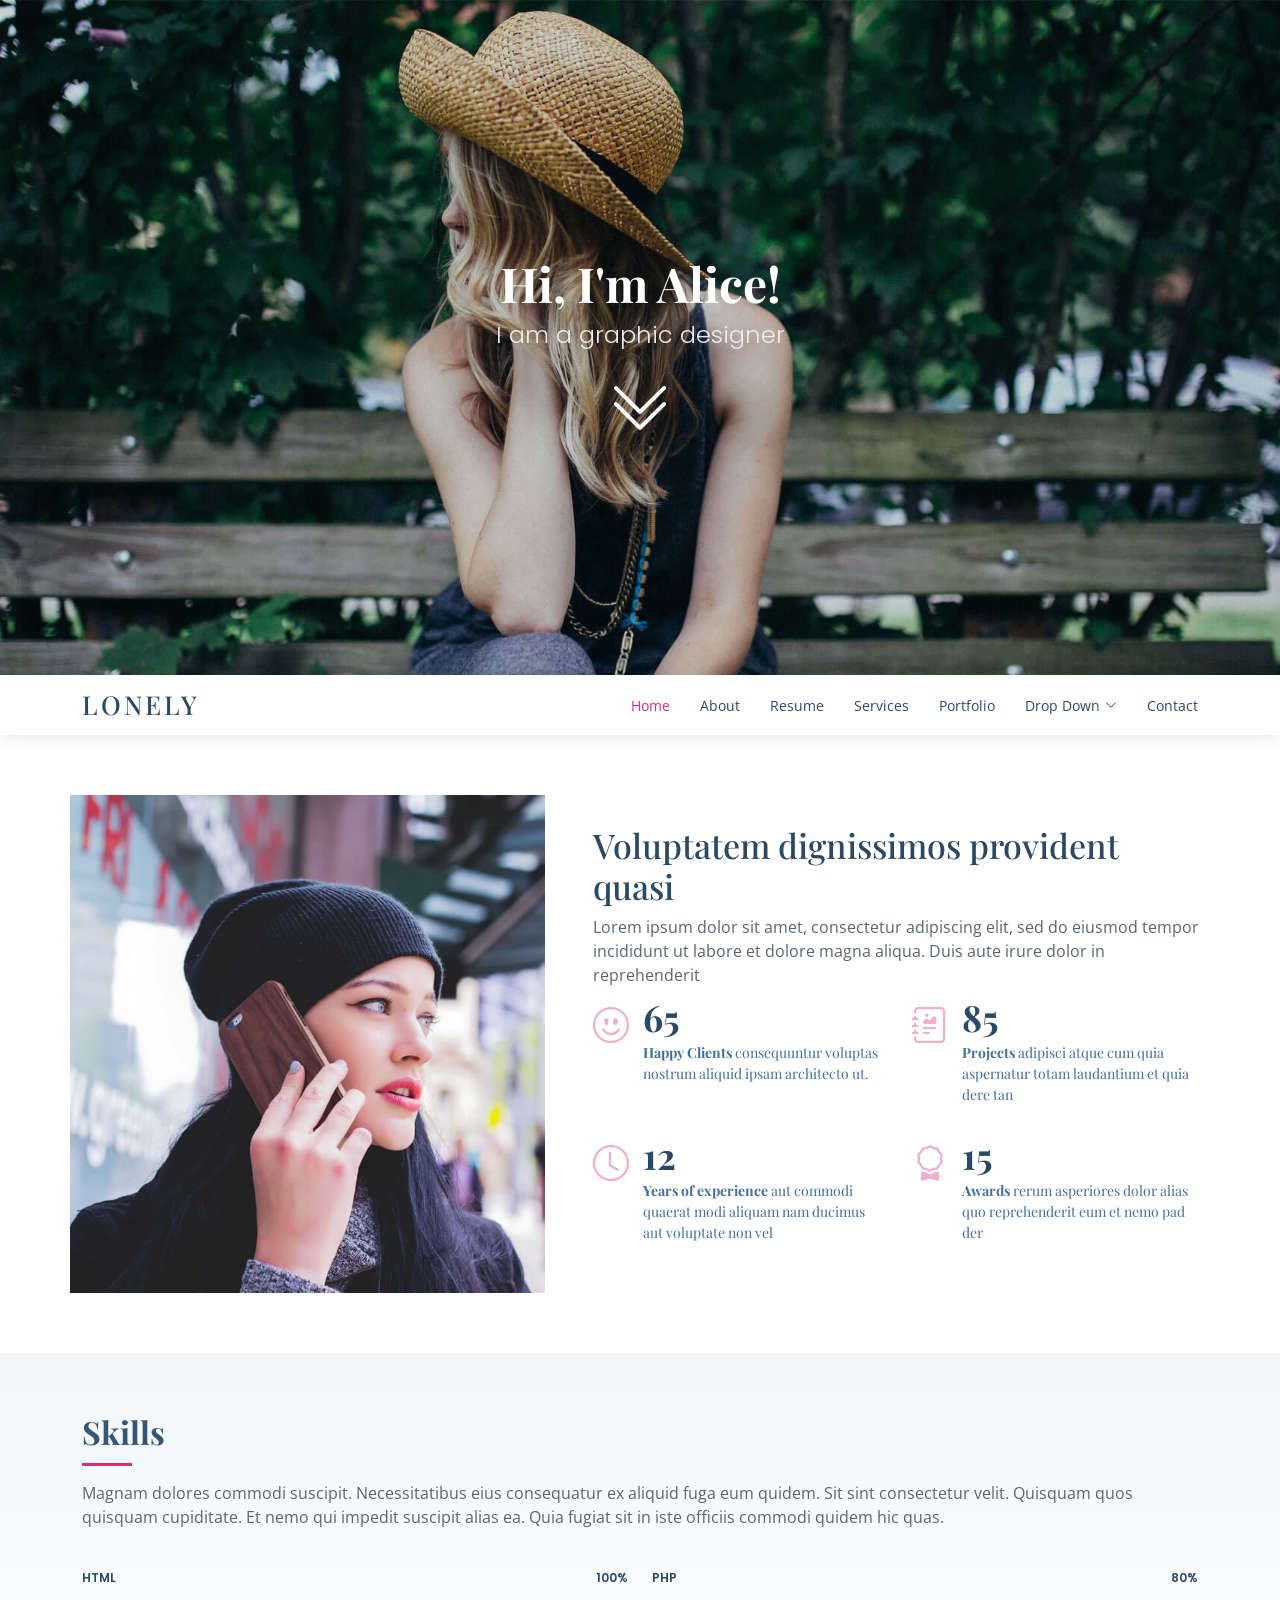
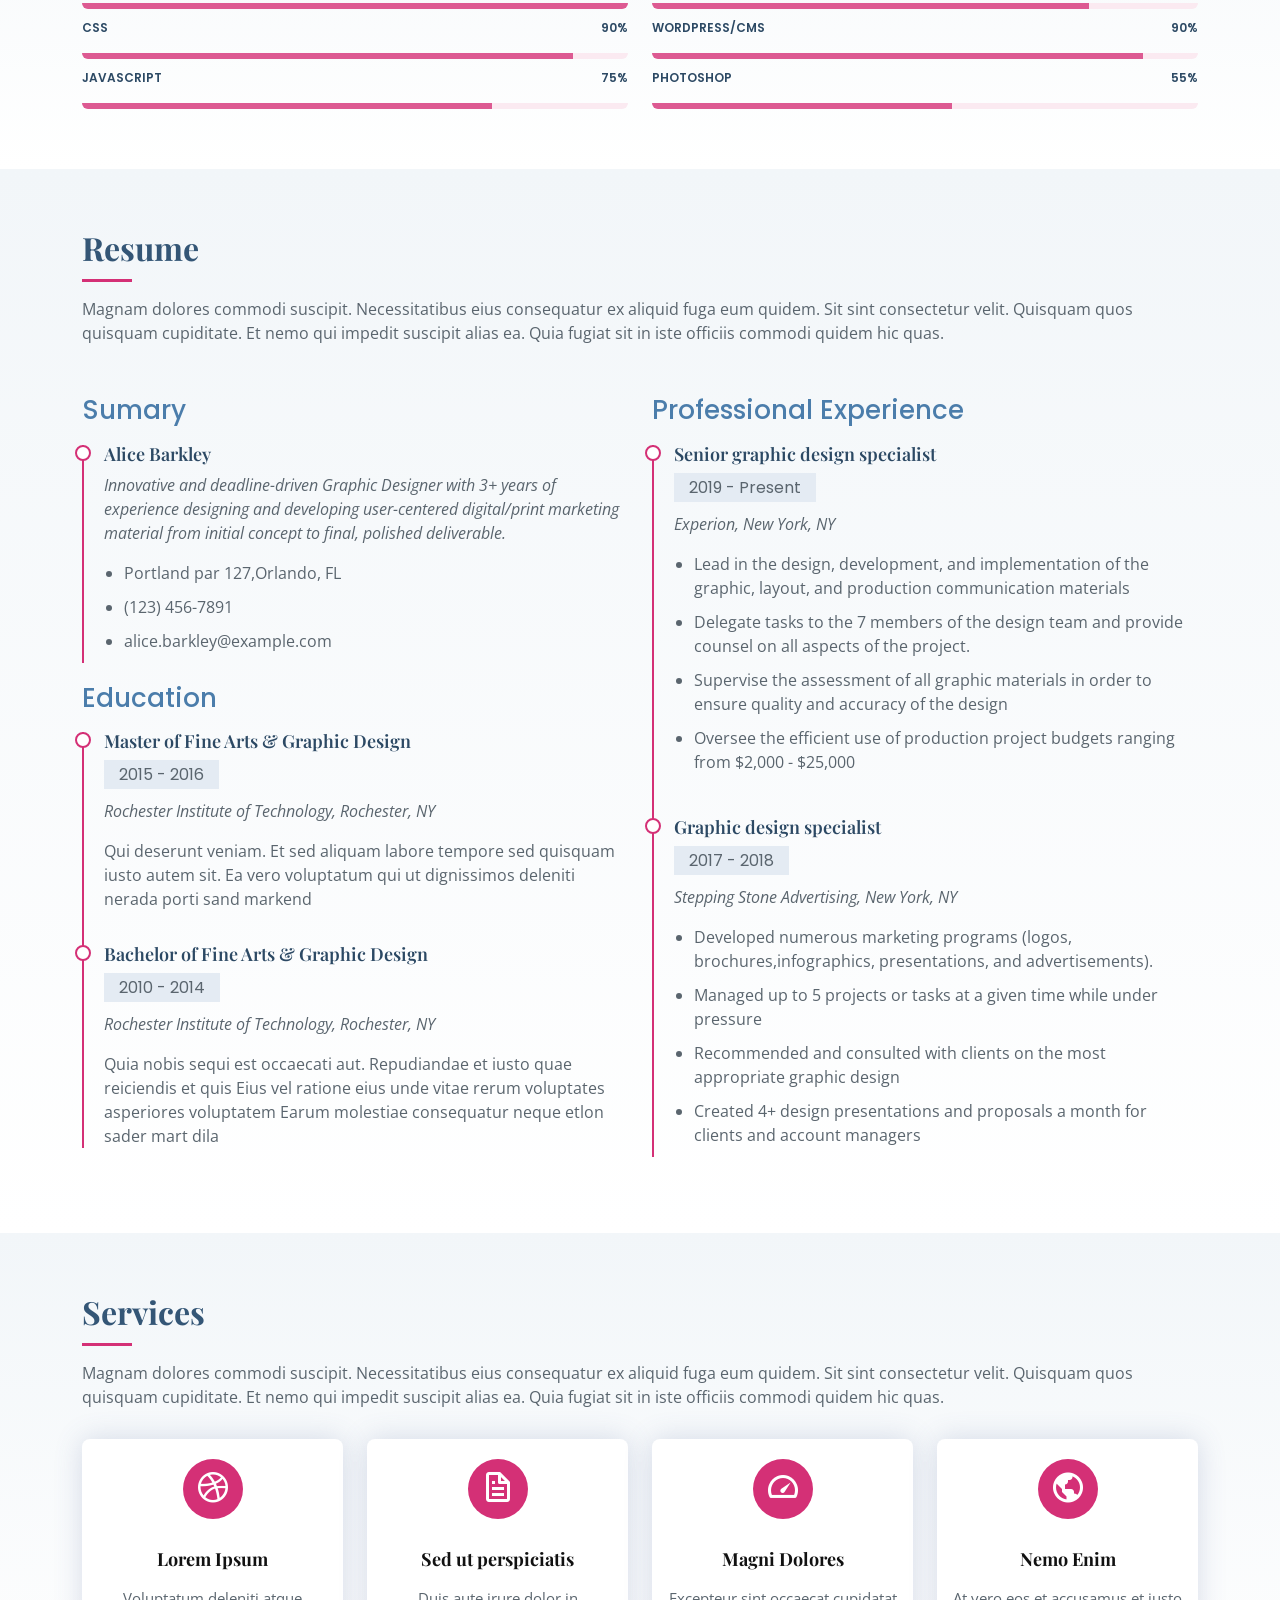
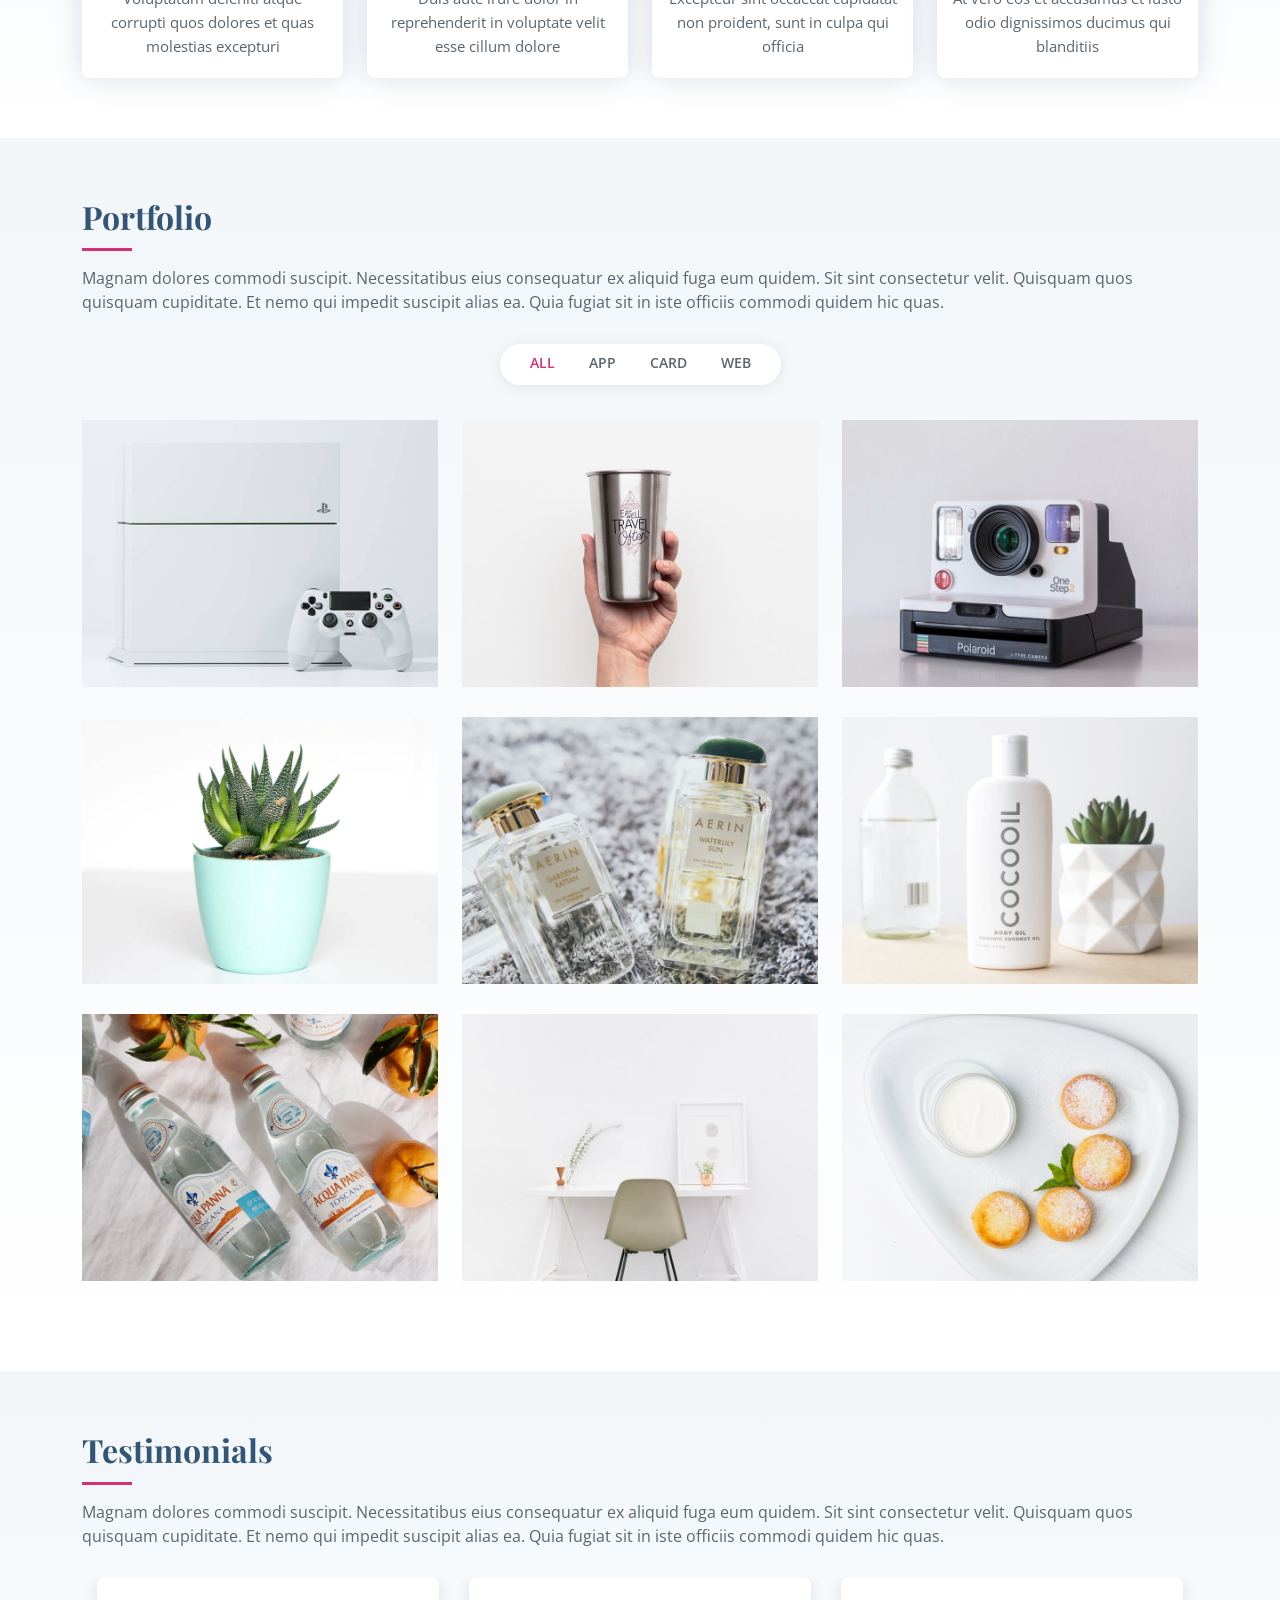
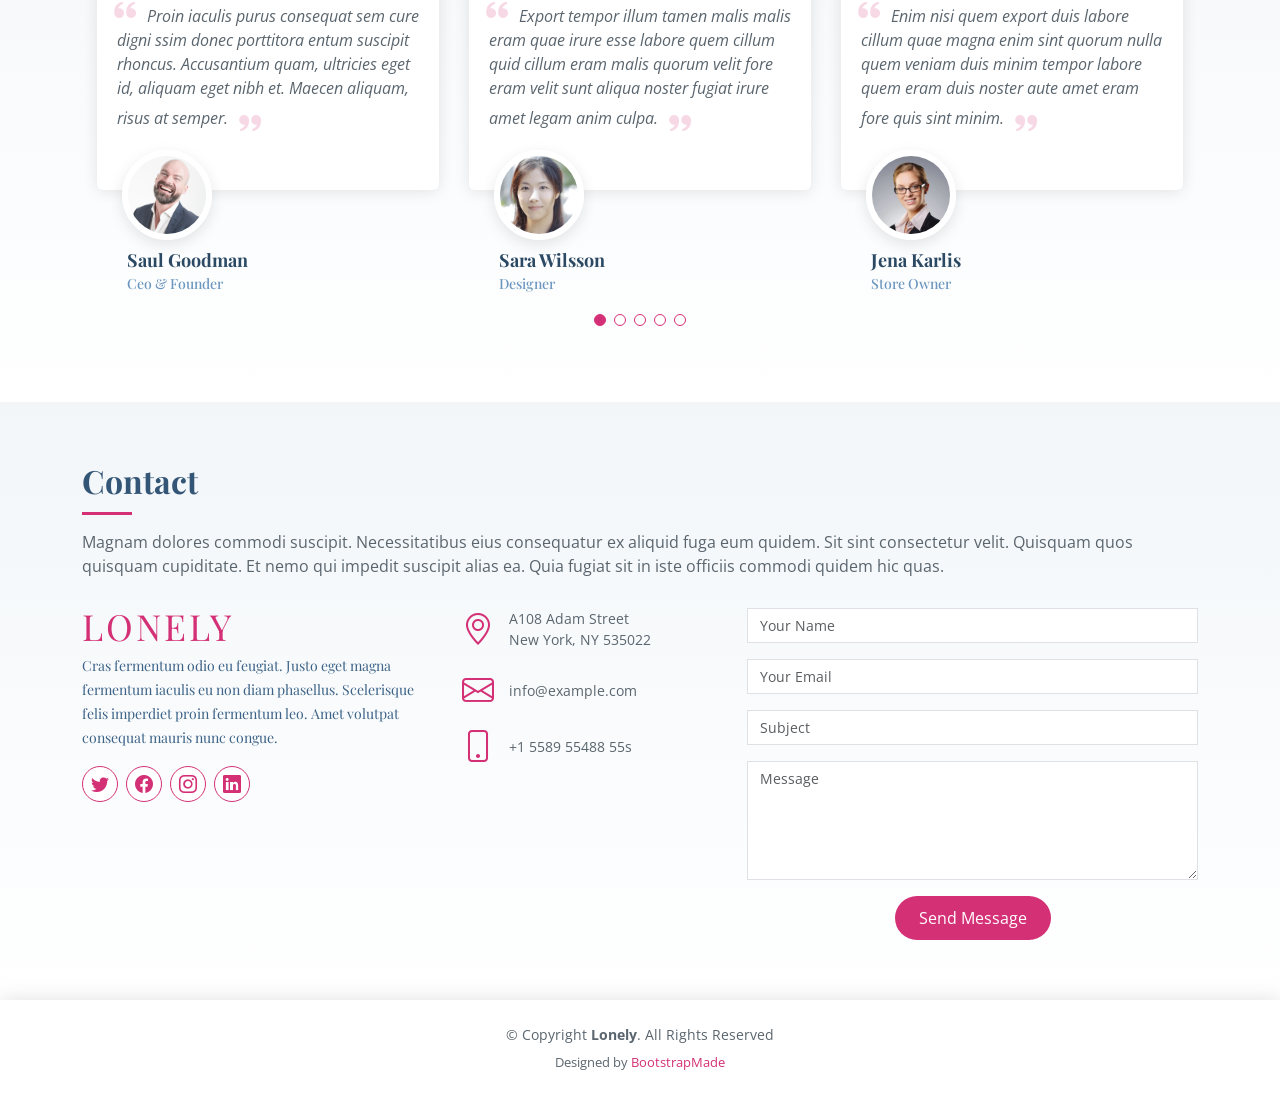
<file: index.html>
<!DOCTYPE html>
<html lang="en">

<head>
  <meta charset="utf-8">
  <meta content="width=device-width, initial-scale=1.0" name="viewport">

  <title>Lonely Bootstrap Template - Index</title>
  <meta content="" name="description">
  <meta content="" name="keywords">

  <!-- Favicons -->
  <link href="assets/img/favicon.png" rel="icon">
  <link href="assets/img/apple-touch-icon.png" rel="apple-touch-icon">

  <!-- Google Fonts -->
  <link href="https://fonts.googleapis.com/css?family=Open+Sans:300,300i,400,400i,600,600i,700,700i|Poppins:300,300i,400,400i,500,500i,600,600i,700,700i|Playfair+Display:400,400i,500,500i,600,600i,700,700i&subset=cyrillic" rel="stylesheet">

  <!-- Vendor CSS Files -->
  <link href="assets/vendor/bootstrap/css/bootstrap.min.css" rel="stylesheet">
  <link href="assets/vendor/bootstrap-icons/bootstrap-icons.css" rel="stylesheet">
  <link href="assets/vendor/boxicons/css/boxicons.min.css" rel="stylesheet">
  <link href="assets/vendor/glightbox/css/glightbox.min.css" rel="stylesheet">
  <link href="assets/vendor/swiper/swiper-bundle.min.css" rel="stylesheet">

  <!-- Template Main CSS File -->
  <link href="assets/css/style.css" rel="stylesheet">

  <!-- =======================================================
  * Template Name: Lonely
  * Updated: Sep 18 2023 with Bootstrap v5.3.2
  * Template URL: https://bootstrapmade.com/free-html-bootstrap-template-lonely/
  * Author: BootstrapMade.com
  * License: https://bootstrapmade.com/license/
  ======================================================== -->
</head>

<body>

  <!-- ======= Hero Section ======= -->
  <section id="hero" class="d-flex flex-column align-items-center justify-content-center">
    <h1>Hi, I'm Alice!</h1>
    <h2>I am a graphic designer</h2>
    <a href="#about" class="btn-get-started scrollto"><i class="bi bi-chevron-double-down"></i></a>
  </section><!-- End Hero -->

  <!-- ======= Header ======= -->
  <header id="header" class="d-flex align-items-center">
    <div class="container d-flex align-items-center justify-content-between">

      <div class="logo">
        <h1><a href="index.html">Lonely</a></h1>
        <!-- Uncomment below if you prefer to use an image logo -->
        <!-- <a href="index.html"><img src="assets/img/logo.png" alt="" class="img-fluid"></a>-->
      </div>

      <nav id="navbar" class="navbar">
        <ul>
          <li><a class="nav-link scrollto active" href="#hero">Home</a></li>
          <li><a class="nav-link scrollto" href="#about">About</a></li>
          <li><a class="nav-link scrollto" href="#resume">Resume</a></li>
          <li><a class="nav-link scrollto" href="#services">Services</a></li>
          <li><a class="nav-link scrollto" href="#portfolio">Portfolio</a></li>
          <li class="dropdown"><a href="#"><span>Drop Down</span> <i class="bi bi-chevron-down"></i></a>
            <ul>
              <li><a href="#">Drop Down 1</a></li>
              <li class="dropdown"><a href="#"><span>Deep Drop Down</span> <i class="bi bi-chevron-right"></i></a>
                <ul>
                  <li><a href="#">Deep Drop Down 1</a></li>
                  <li><a href="#">Deep Drop Down 2</a></li>
                  <li><a href="#">Deep Drop Down 3</a></li>
                  <li><a href="#">Deep Drop Down 4</a></li>
                  <li><a href="#">Deep Drop Down 5</a></li>
                </ul>
              </li>
              <li><a href="#">Drop Down 2</a></li>
              <li><a href="#">Drop Down 3</a></li>
              <li><a href="#">Drop Down 4</a></li>
            </ul>
          </li>
          <li><a class="nav-link scrollto" href="#contact">Contact</a></li>
        </ul>
        <i class="bi bi-list mobile-nav-toggle"></i>
      </nav><!-- .navbar -->

    </div>
  </header><!-- End Header -->

  <main id="main">

    <!-- ======= About Section ======= -->
    <section id="about" class="about">
      <div class="container">

        <div class="row no-gutters">
          <div class="image col-xl-5 d-flex align-items-stretch justify-content-center justify-content-lg-start"></div>
          <div class="col-xl-7 ps-0 ps-lg-5 pe-lg-1 d-flex align-items-stretch">
            <div class="content d-flex flex-column justify-content-center">
              <h3>Voluptatem dignissimos provident quasi</h3>
              <p>
                Lorem ipsum dolor sit amet, consectetur adipiscing elit, sed do eiusmod tempor incididunt ut labore et dolore magna aliqua. Duis aute irure dolor in reprehenderit
              </p>
              <div class="row">
                <div class="col-md-6 d-md-flex align-items-md-stretch">
                  <div class="count-box">
                    <i class="bi bi-emoji-smile"></i>
                    <span data-purecounter-start="0" data-purecounter-end="65" data-purecounter-duration="1" class="purecounter"></span>
                    <p><strong>Happy Clients</strong> consequuntur voluptas nostrum aliquid ipsam architecto ut.</p>
                  </div>
                </div>

                <div class="col-md-6 d-md-flex align-items-md-stretch">
                  <div class="count-box">
                    <i class="bi bi-journal-richtext"></i>
                    <span data-purecounter-start="0" data-purecounter-end="85" data-purecounter-duration="1" class="purecounter"></span>
                    <p><strong>Projects</strong> adipisci atque cum quia aspernatur totam laudantium et quia dere tan</p>
                  </div>
                </div>

                <div class="col-md-6 d-md-flex align-items-md-stretch">
                  <div class="count-box">
                    <i class="bi bi-clock"></i>
                    <span data-purecounter-start="0" data-purecounter-end="12" data-purecounter-duration="1" class="purecounter"></span>
                    <p><strong>Years of experience</strong> aut commodi quaerat modi aliquam nam ducimus aut voluptate non vel</p>
                  </div>
                </div>

                <div class="col-md-6 d-md-flex align-items-md-stretch">
                  <div class="count-box">
                    <i class="bi bi-award"></i>
                    <span data-purecounter-start="0" data-purecounter-end="15" data-purecounter-duration="1" class="purecounter"></span>
                    <p><strong>Awards</strong> rerum asperiores dolor alias quo reprehenderit eum et nemo pad der</p>
                  </div>
                </div>
              </div>
            </div><!-- End .content-->
          </div>
        </div>

      </div>
    </section><!-- End About Section -->

    <!-- ======= Skills Section ======= -->
    <section id="skills" class="skills section-bg">
      <div class="container">

        <div class="section-title">
          <h2>Skills</h2>
          <p>Magnam dolores commodi suscipit. Necessitatibus eius consequatur ex aliquid fuga eum quidem. Sit sint consectetur velit. Quisquam quos quisquam cupiditate. Et nemo qui impedit suscipit alias ea. Quia fugiat sit in iste officiis commodi quidem hic quas.</p>
        </div>

        <div class="row skills-content">

          <div class="col-lg-6">

            <div class="progress">
              <span class="skill">HTML <i class="val">100%</i></span>
              <div class="progress-bar-wrap">
                <div class="progress-bar" role="progressbar" aria-valuenow="100" aria-valuemin="0" aria-valuemax="100"></div>
              </div>
            </div>

            <div class="progress">
              <span class="skill">CSS <i class="val">90%</i></span>
              <div class="progress-bar-wrap">
                <div class="progress-bar" role="progressbar" aria-valuenow="90" aria-valuemin="0" aria-valuemax="100"></div>
              </div>
            </div>

            <div class="progress">
              <span class="skill">JavaScript <i class="val">75%</i></span>
              <div class="progress-bar-wrap">
                <div class="progress-bar" role="progressbar" aria-valuenow="75" aria-valuemin="0" aria-valuemax="100"></div>
              </div>
            </div>

          </div>

          <div class="col-lg-6">

            <div class="progress">
              <span class="skill">PHP <i class="val">80%</i></span>
              <div class="progress-bar-wrap">
                <div class="progress-bar" role="progressbar" aria-valuenow="80" aria-valuemin="0" aria-valuemax="100"></div>
              </div>
            </div>

            <div class="progress">
              <span class="skill">WordPress/CMS <i class="val">90%</i></span>
              <div class="progress-bar-wrap">
                <div class="progress-bar" role="progressbar" aria-valuenow="90" aria-valuemin="0" aria-valuemax="100"></div>
              </div>
            </div>

            <div class="progress">
              <span class="skill">Photoshop <i class="val">55%</i></span>
              <div class="progress-bar-wrap">
                <div class="progress-bar" role="progressbar" aria-valuenow="55" aria-valuemin="0" aria-valuemax="100"></div>
              </div>
            </div>

          </div>

        </div>

      </div>
    </section><!-- End Skills Section -->

    <!-- ======= Resume Section ======= -->
    <section id="resume" class="resume section-bg">
      <div class="container">

        <div class="section-title">
          <h2>Resume</h2>
          <p>Magnam dolores commodi suscipit. Necessitatibus eius consequatur ex aliquid fuga eum quidem. Sit sint consectetur velit. Quisquam quos quisquam cupiditate. Et nemo qui impedit suscipit alias ea. Quia fugiat sit in iste officiis commodi quidem hic quas.</p>
        </div>

        <div class="row">
          <div class="col-lg-6">
            <h3 class="resume-title">Sumary</h3>
            <div class="resume-item pb-0">
              <h4>Alice Barkley</h4>
              <p><em>Innovative and deadline-driven Graphic Designer with 3+ years of experience designing and developing user-centered digital/print marketing material from initial concept to final, polished deliverable.</em></p>
              <p>
              <ul>
                <li>Portland par 127,Orlando, FL</li>
                <li>(123) 456-7891</li>
                <li>alice.barkley@example.com</li>
              </ul>
              </p>
            </div>

            <h3 class="resume-title">Education</h3>
            <div class="resume-item">
              <h4>Master of Fine Arts &amp; Graphic Design</h4>
              <h5>2015 - 2016</h5>
              <p><em>Rochester Institute of Technology, Rochester, NY</em></p>
              <p>Qui deserunt veniam. Et sed aliquam labore tempore sed quisquam iusto autem sit. Ea vero voluptatum qui ut dignissimos deleniti nerada porti sand markend</p>
            </div>
            <div class="resume-item">
              <h4>Bachelor of Fine Arts &amp; Graphic Design</h4>
              <h5>2010 - 2014</h5>
              <p><em>Rochester Institute of Technology, Rochester, NY</em></p>
              <p>Quia nobis sequi est occaecati aut. Repudiandae et iusto quae reiciendis et quis Eius vel ratione eius unde vitae rerum voluptates asperiores voluptatem Earum molestiae consequatur neque etlon sader mart dila</p>
            </div>
          </div>
          <div class="col-lg-6">
            <h3 class="resume-title">Professional Experience</h3>
            <div class="resume-item">
              <h4>Senior graphic design specialist</h4>
              <h5>2019 - Present</h5>
              <p><em>Experion, New York, NY </em></p>
              <p>
              <ul>
                <li>Lead in the design, development, and implementation of the graphic, layout, and production communication materials</li>
                <li>Delegate tasks to the 7 members of the design team and provide counsel on all aspects of the project. </li>
                <li>Supervise the assessment of all graphic materials in order to ensure quality and accuracy of the design</li>
                <li>Oversee the efficient use of production project budgets ranging from $2,000 - $25,000</li>
              </ul>
              </p>
            </div>
            <div class="resume-item">
              <h4>Graphic design specialist</h4>
              <h5>2017 - 2018</h5>
              <p><em>Stepping Stone Advertising, New York, NY</em></p>
              <p>
              <ul>
                <li>Developed numerous marketing programs (logos, brochures,infographics, presentations, and advertisements).</li>
                <li>Managed up to 5 projects or tasks at a given time while under pressure</li>
                <li>Recommended and consulted with clients on the most appropriate graphic design</li>
                <li>Created 4+ design presentations and proposals a month for clients and account managers</li>
              </ul>
              </p>
            </div>
          </div>
        </div>

      </div>
    </section><!-- End Resume Section -->

    <!-- ======= Services Section ======= -->
    <section id="services" class="services section-bg">
      <div class="container">

        <div class="section-title">
          <h2>Services</h2>
          <p>Magnam dolores commodi suscipit. Necessitatibus eius consequatur ex aliquid fuga eum quidem. Sit sint consectetur velit. Quisquam quos quisquam cupiditate. Et nemo qui impedit suscipit alias ea. Quia fugiat sit in iste officiis commodi quidem hic quas.</p>
        </div>

        <div class="row">
          <div class="col-md-6 col-lg-3 d-flex align-items-stretch mb-5 mb-lg-0">
            <div class="icon-box">
              <div class="icon"><i class="bx bxl-dribbble"></i></div>
              <h4 class="title"><a href="">Lorem Ipsum</a></h4>
              <p class="description">Voluptatum deleniti atque corrupti quos dolores et quas molestias excepturi</p>
            </div>
          </div>

          <div class="col-md-6 col-lg-3 d-flex align-items-stretch mb-5 mb-lg-0">
            <div class="icon-box">
              <div class="icon"><i class="bx bx-file"></i></div>
              <h4 class="title"><a href="">Sed ut perspiciatis</a></h4>
              <p class="description">Duis aute irure dolor in reprehenderit in voluptate velit esse cillum dolore</p>
            </div>
          </div>

          <div class="col-md-6 col-lg-3 d-flex align-items-stretch mb-5 mb-lg-0">
            <div class="icon-box">
              <div class="icon"><i class="bx bx-tachometer"></i></div>
              <h4 class="title"><a href="">Magni Dolores</a></h4>
              <p class="description">Excepteur sint occaecat cupidatat non proident, sunt in culpa qui officia</p>
            </div>
          </div>

          <div class="col-md-6 col-lg-3 d-flex align-items-stretch mb-5 mb-lg-0">
            <div class="icon-box">
              <div class="icon"><i class="bx bx-world"></i></div>
              <h4 class="title"><a href="">Nemo Enim</a></h4>
              <p class="description">At vero eos et accusamus et iusto odio dignissimos ducimus qui blanditiis</p>
            </div>
          </div>

        </div>

      </div>
    </section><!-- End Services Section -->

    <!-- ======= Portfolio Section ======= -->
    <section id="portfolio" class="portfolio section-bg">
      <div class="container">

        <div class="section-title">
          <h2>Portfolio</h2>
          <p>Magnam dolores commodi suscipit. Necessitatibus eius consequatur ex aliquid fuga eum quidem. Sit sint consectetur velit. Quisquam quos quisquam cupiditate. Et nemo qui impedit suscipit alias ea. Quia fugiat sit in iste officiis commodi quidem hic quas.</p>
        </div>

        <div class="row">
          <div class="col-lg-12 d-flex justify-content-center">
            <ul id="portfolio-flters">
              <li data-filter="*" class="filter-active">All</li>
              <li data-filter=".filter-app">App</li>
              <li data-filter=".filter-card">Card</li>
              <li data-filter=".filter-web">Web</li>
            </ul>
          </div>
        </div>

        <div class="row portfolio-container">

          <div class="col-lg-4 col-md-6 portfolio-item filter-app">
            <div class="portfolio-wrap">
              <img src="assets/img/portfolio/portfolio-1.jpg" class="img-fluid" alt="">
              <div class="portfolio-info">
                <h4>App 1</h4>
                <p>App</p>
              </div>
              <div class="portfolio-links">
                <a href="assets/img/portfolio/portfolio-1.jpg" data-gallery="portfolioGallery" class="portfolio-lightbox" title="App 1"><i class="bx bx-plus"></i></a>
                <a href="portfolio-details.html" title="More Details"><i class="bx bx-link"></i></a>
              </div>
            </div>
          </div>

          <div class="col-lg-4 col-md-6 portfolio-item filter-web">
            <div class="portfolio-wrap">
              <img src="assets/img/portfolio/portfolio-2.jpg" class="img-fluid" alt="">
              <div class="portfolio-info">
                <h4>Web 3</h4>
                <p>Web</p>
              </div>
              <div class="portfolio-links">
                <a href="assets/img/portfolio/portfolio-2.jpg" data-gallery="portfolioGallery" class="portfolio-lightbox" title="Web 3"><i class="bx bx-plus"></i></a>
                <a href="portfolio-details.html" title="More Details"><i class="bx bx-link"></i></a>
              </div>
            </div>
          </div>

          <div class="col-lg-4 col-md-6 portfolio-item filter-app">
            <div class="portfolio-wrap">
              <img src="assets/img/portfolio/portfolio-3.jpg" class="img-fluid" alt="">
              <div class="portfolio-info">
                <h4>App 2</h4>
                <p>App</p>
              </div>
              <div class="portfolio-links">
                <a href="assets/img/portfolio/portfolio-3.jpg" data-gallery="portfolioGallery" class="portfolio-lightbox" title="App 2"><i class="bx bx-plus"></i></a>
                <a href="portfolio-details.html" title="More Details"><i class="bx bx-link"></i></a>
              </div>
            </div>
          </div>

          <div class="col-lg-4 col-md-6 portfolio-item filter-card">
            <div class="portfolio-wrap">
              <img src="assets/img/portfolio/portfolio-4.jpg" class="img-fluid" alt="">
              <div class="portfolio-info">
                <h4>Card 2</h4>
                <p>Card</p>
              </div>
              <div class="portfolio-links">
                <a href="assets/img/portfolio/portfolio-4.jpg" data-gallery="portfolioGallery" class="portfolio-lightbox" title="Card 2"><i class="bx bx-plus"></i></a>
                <a href="portfolio-details.html" title="More Details"><i class="bx bx-link"></i></a>
              </div>
            </div>
          </div>

          <div class="col-lg-4 col-md-6 portfolio-item filter-web">
            <div class="portfolio-wrap">
              <img src="assets/img/portfolio/portfolio-5.jpg" class="img-fluid" alt="">
              <div class="portfolio-info">
                <h4>Web 2</h4>
                <p>Web</p>
              </div>
              <div class="portfolio-links">
                <a href="assets/img/portfolio/portfolio-5.jpg" data-gallery="portfolioGallery" class="portfolio-lightbox" title="Web 2"><i class="bx bx-plus"></i></a>
                <a href="portfolio-details.html" title="More Details"><i class="bx bx-link"></i></a>
              </div>
            </div>
          </div>

          <div class="col-lg-4 col-md-6 portfolio-item filter-app">
            <div class="portfolio-wrap">
              <img src="assets/img/portfolio/portfolio-6.jpg" class="img-fluid" alt="">
              <div class="portfolio-info">
                <h4>App 3</h4>
                <p>App</p>
              </div>
              <div class="portfolio-links">
                <a href="assets/img/portfolio/portfolio-6.jpg" data-gallery="portfolioGallery" class="portfolio-lightbox" title="App 3"><i class="bx bx-plus"></i></a>
                <a href="portfolio-details.html" title="More Details"><i class="bx bx-link"></i></a>
              </div>
            </div>
          </div>

          <div class="col-lg-4 col-md-6 portfolio-item filter-card">
            <div class="portfolio-wrap">
              <img src="assets/img/portfolio/portfolio-7.jpg" class="img-fluid" alt="">
              <div class="portfolio-info">
                <h4>Card 1</h4>
                <p>Card</p>
              </div>
              <div class="portfolio-links">
                <a href="assets/img/portfolio/portfolio-7.jpg" data-gallery="portfolioGallery" class="portfolio-lightbox" title="Card 1"><i class="bx bx-plus"></i></a>
                <a href="portfolio-details.html" title="More Details"><i class="bx bx-link"></i></a>
              </div>
            </div>
          </div>

          <div class="col-lg-4 col-md-6 portfolio-item filter-card">
            <div class="portfolio-wrap">
              <img src="assets/img/portfolio/portfolio-8.jpg" class="img-fluid" alt="">
              <div class="portfolio-info">
                <h4>Card 3</h4>
                <p>Card</p>
              </div>
              <div class="portfolio-links">
                <a href="assets/img/portfolio/portfolio-8.jpg" data-gallery="portfolioGallery" class="portfolio-lightbox" title="Card 3"><i class="bx bx-plus"></i></a>
                <a href="portfolio-details.html" title="More Details"><i class="bx bx-link"></i></a>
              </div>
            </div>
          </div>

          <div class="col-lg-4 col-md-6 portfolio-item filter-web">
            <div class="portfolio-wrap">
              <img src="assets/img/portfolio/portfolio-9.jpg" class="img-fluid" alt="">
              <div class="portfolio-info">
                <h4>Web 3</h4>
                <p>Web</p>
              </div>
              <div class="portfolio-links">
                <a href="assets/img/portfolio/portfolio-9.jpg" data-gallery="portfolioGallery" class="portfolio-lightbox" title="Web 3"><i class="bx bx-plus"></i></a>
                <a href="portfolio-details.html" title="More Details"><i class="bx bx-link"></i></a>
              </div>
            </div>
          </div>

        </div>

      </div>
    </section><!-- End Portfolio Section -->

    <!-- ======= Testimonials Section ======= -->
    <section id="testimonials" class="testimonials section-bg">
      <div class="container">

        <div class="section-title">
          <h2>Testimonials</h2>
          <p>Magnam dolores commodi suscipit. Necessitatibus eius consequatur ex aliquid fuga eum quidem. Sit sint consectetur velit. Quisquam quos quisquam cupiditate. Et nemo qui impedit suscipit alias ea. Quia fugiat sit in iste officiis commodi quidem hic quas.</p>
        </div>

        <div class="testimonials-slider swiper" data-aos="fade-up" data-aos-delay="100">
          <div class="swiper-wrapper">

            <div class="swiper-slide">
              <div class="testimonial-item">
                <p>
                  <i class="bx bxs-quote-alt-left quote-icon-left"></i>
                  Proin iaculis purus consequat sem cure digni ssim donec porttitora entum suscipit rhoncus. Accusantium quam, ultricies eget id, aliquam eget nibh et. Maecen aliquam, risus at semper.
                  <i class="bx bxs-quote-alt-right quote-icon-right"></i>
                </p>
                <img src="assets/img/testimonials/testimonials-1.jpg" class="testimonial-img" alt="">
                <h3>Saul Goodman</h3>
                <h4>Ceo &amp; Founder</h4>
              </div>
            </div><!-- End testimonial item -->

            <div class="swiper-slide">
              <div class="testimonial-item">
                <p>
                  <i class="bx bxs-quote-alt-left quote-icon-left"></i>
                  Export tempor illum tamen malis malis eram quae irure esse labore quem cillum quid cillum eram malis quorum velit fore eram velit sunt aliqua noster fugiat irure amet legam anim culpa.
                  <i class="bx bxs-quote-alt-right quote-icon-right"></i>
                </p>
                <img src="assets/img/testimonials/testimonials-2.jpg" class="testimonial-img" alt="">
                <h3>Sara Wilsson</h3>
                <h4>Designer</h4>
              </div>
            </div><!-- End testimonial item -->

            <div class="swiper-slide">
              <div class="testimonial-item">
                <p>
                  <i class="bx bxs-quote-alt-left quote-icon-left"></i>
                  Enim nisi quem export duis labore cillum quae magna enim sint quorum nulla quem veniam duis minim tempor labore quem eram duis noster aute amet eram fore quis sint minim.
                  <i class="bx bxs-quote-alt-right quote-icon-right"></i>
                </p>
                <img src="assets/img/testimonials/testimonials-3.jpg" class="testimonial-img" alt="">
                <h3>Jena Karlis</h3>
                <h4>Store Owner</h4>
              </div>
            </div><!-- End testimonial item -->

            <div class="swiper-slide">
              <div class="testimonial-item">
                <p>
                  <i class="bx bxs-quote-alt-left quote-icon-left"></i>
                  Fugiat enim eram quae cillum dolore dolor amet nulla culpa multos export minim fugiat minim velit minim dolor enim duis veniam ipsum anim magna sunt elit fore quem dolore labore illum veniam.
                  <i class="bx bxs-quote-alt-right quote-icon-right"></i>
                </p>
                <img src="assets/img/testimonials/testimonials-4.jpg" class="testimonial-img" alt="">
                <h3>Matt Brandon</h3>
                <h4>Freelancer</h4>
              </div>
            </div><!-- End testimonial item -->

            <div class="swiper-slide">
              <div class="testimonial-item">
                <p>
                  <i class="bx bxs-quote-alt-left quote-icon-left"></i>
                  Quis quorum aliqua sint quem legam fore sunt eram irure aliqua veniam tempor noster veniam enim culpa labore duis sunt culpa nulla illum cillum fugiat legam esse veniam culpa fore nisi cillum quid.
                  <i class="bx bxs-quote-alt-right quote-icon-right"></i>
                </p>
                <img src="assets/img/testimonials/testimonials-5.jpg" class="testimonial-img" alt="">
                <h3>John Larson</h3>
                <h4>Entrepreneur</h4>
              </div>
            </div><!-- End testimonial item -->

          </div>
          <div class="swiper-pagination"></div>
        </div>

      </div>
    </section><!-- End Testimonials Section -->

    <!-- ======= Contact Section ======= -->
    <section id="contact" class="contact section-bg">
      <div class="container">

        <div class="section-title">
          <h2>Contact</h2>
          <p>Magnam dolores commodi suscipit. Necessitatibus eius consequatur ex aliquid fuga eum quidem. Sit sint consectetur velit. Quisquam quos quisquam cupiditate. Et nemo qui impedit suscipit alias ea. Quia fugiat sit in iste officiis commodi quidem hic quas.</p>
        </div>

        <div class="row">

          <div class="col-lg-4 col-md-4">
            <div class="contact-about">
              <h3>Lonely</h3>
              <p>Cras fermentum odio eu feugiat. Justo eget magna fermentum iaculis eu non diam phasellus. Scelerisque felis imperdiet proin fermentum leo. Amet volutpat consequat mauris nunc congue.</p>
              <div class="social-links">
                <a href="#" class="twitter"><i class="bi bi-twitter"></i></a>
                <a href="#" class="facebook"><i class="bi bi-facebook"></i></a>
                <a href="#" class="instagram"><i class="bi bi-instagram"></i></a>
                <a href="#" class="linkedin"><i class="bi bi-linkedin"></i></a>
              </div>
            </div>
          </div>

          <div class="col-lg-3 col-md-4">
            <div class="info">
              <div class="d-flex align-items-center">
                <i class="bi bi-geo-alt"></i>
                <p>A108 Adam Street<br>New York, NY 535022</p>
              </div>

              <div class="d-flex align-items-center mt-4">
                <i class="bi bi-envelope"></i>
                <p>info@example.com</p>
              </div>

              <div class="d-flex align-items-center mt-4">
                <i class="bi bi-phone"></i>
                <p>+1 5589 55488 55s</p>
              </div>

            </div>
          </div>

          <div class="col-lg-5 col-md-8">
            <form action="forms/contact.php" method="post" role="form" class="php-email-form">
              <div class="form-group">
                <input type="text" name="name" class="form-control" id="name" placeholder="Your Name" required>
              </div>
              <div class="form-group mt-3">
                <input type="email" class="form-control" name="email" id="email" placeholder="Your Email" required>
              </div>
              <div class="form-group mt-3">
                <input type="text" class="form-control" name="subject" id="subject" placeholder="Subject" required>
              </div>
              <div class="form-group mt-3">
                <textarea class="form-control" name="message" rows="5" placeholder="Message" required></textarea>
              </div>
              <div class="my-3">
                <div class="loading">Loading</div>
                <div class="error-message"></div>
                <div class="sent-message">Your message has been sent. Thank you!</div>
              </div>
              <div class="text-center"><button type="submit">Send Message</button></div>
            </form>
          </div>

        </div>

      </div>
    </section><!-- End Contact Section -->

  </main><!-- End #main -->

  <!-- ======= Footer ======= -->
  <footer id="footer">
    <div class="container">
      <div class="copyright">
        &copy; Copyright <strong><span>Lonely</span></strong>. All Rights Reserved
      </div>
      <div class="credits">
        <!-- All the links in the footer should remain intact. -->
        <!-- You can delete the links only if you purchased the pro version. -->
        <!-- Licensing information: https://bootstrapmade.com/license/ -->
        <!-- Purchase the pro version with working PHP/AJAX contact form: https://bootstrapmade.com/free-html-bootstrap-template-lonely/ -->
        Designed by <a href="https://bootstrapmade.com/">BootstrapMade</a>
      </div>
    </div>
  </footer><!-- End  Footer -->

  <a href="#" class="back-to-top d-flex align-items-center justify-content-center"><i class="bi bi-arrow-up-short"></i></a>

  <!-- Vendor JS Files -->
  <script src="assets/vendor/purecounter/purecounter_vanilla.js"></script>
  <script src="assets/vendor/bootstrap/js/bootstrap.bundle.min.js"></script>
  <script src="assets/vendor/glightbox/js/glightbox.min.js"></script>
  <script src="assets/vendor/isotope-layout/isotope.pkgd.min.js"></script>
  <script src="assets/vendor/swiper/swiper-bundle.min.js"></script>
  <script src="assets/vendor/waypoints/noframework.waypoints.js"></script>
  <script src="assets/vendor/php-email-form/validate.js"></script>

  <!-- Template Main JS File -->
  <script src="assets/js/main.js"></script>

</body>

</html>
</file>
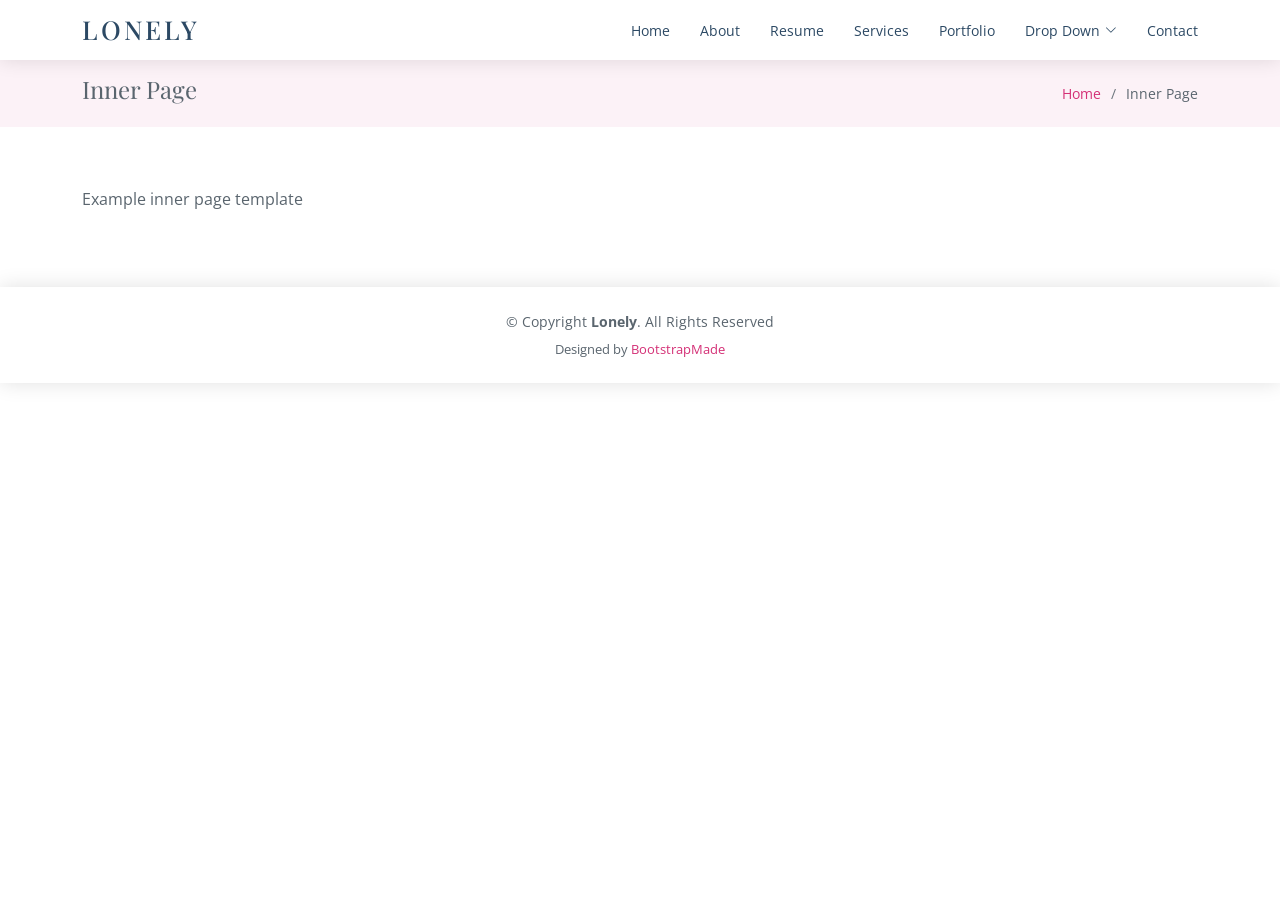
<file: inner-page.html>
<!DOCTYPE html>
<html lang="en">

<head>
  <meta charset="utf-8">
  <meta content="width=device-width, initial-scale=1.0" name="viewport">

  <title>Inner Page - Lonely Bootstrap Template</title>
  <meta content="" name="description">
  <meta content="" name="keywords">

  <!-- Favicons -->
  <link href="assets/img/favicon.png" rel="icon">
  <link href="assets/img/apple-touch-icon.png" rel="apple-touch-icon">

  <!-- Google Fonts -->
  <link href="https://fonts.googleapis.com/css?family=Open+Sans:300,300i,400,400i,600,600i,700,700i|Poppins:300,300i,400,400i,500,500i,600,600i,700,700i|Playfair+Display:400,400i,500,500i,600,600i,700,700i&subset=cyrillic" rel="stylesheet">

  <!-- Vendor CSS Files -->
  <link href="assets/vendor/bootstrap/css/bootstrap.min.css" rel="stylesheet">
  <link href="assets/vendor/bootstrap-icons/bootstrap-icons.css" rel="stylesheet">
  <link href="assets/vendor/boxicons/css/boxicons.min.css" rel="stylesheet">
  <link href="assets/vendor/glightbox/css/glightbox.min.css" rel="stylesheet">
  <link href="assets/vendor/swiper/swiper-bundle.min.css" rel="stylesheet">

  <!-- Template Main CSS File -->
  <link href="assets/css/style.css" rel="stylesheet">

  <!-- =======================================================
  * Template Name: Lonely
  * Updated: Sep 18 2023 with Bootstrap v5.3.2
  * Template URL: https://bootstrapmade.com/free-html-bootstrap-template-lonely/
  * Author: BootstrapMade.com
  * License: https://bootstrapmade.com/license/
  ======================================================== -->
</head>

<body>

  <!-- ======= Header ======= -->
  <header id="header" class="d-flex align-items-center">
    <div class="container d-flex align-items-center justify-content-between">

      <div class="logo">
        <h1><a href="index.html">Lonely</a></h1>
        <!-- Uncomment below if you prefer to use an image logo -->
        <!-- <a href="index.html"><img src="assets/img/logo.png" alt="" class="img-fluid"></a>-->
      </div>

      <nav id="navbar" class="navbar">
        <ul>
          <li><a class="nav-link scrollto " href="#hero">Home</a></li>
          <li><a class="nav-link scrollto" href="#about">About</a></li>
          <li><a class="nav-link scrollto" href="#resume">Resume</a></li>
          <li><a class="nav-link scrollto" href="#services">Services</a></li>
          <li><a class="nav-link scrollto" href="#portfolio">Portfolio</a></li>
          <li class="dropdown"><a href="#"><span>Drop Down</span> <i class="bi bi-chevron-down"></i></a>
            <ul>
              <li><a href="#">Drop Down 1</a></li>
              <li class="dropdown"><a href="#"><span>Deep Drop Down</span> <i class="bi bi-chevron-right"></i></a>
                <ul>
                  <li><a href="#">Deep Drop Down 1</a></li>
                  <li><a href="#">Deep Drop Down 2</a></li>
                  <li><a href="#">Deep Drop Down 3</a></li>
                  <li><a href="#">Deep Drop Down 4</a></li>
                  <li><a href="#">Deep Drop Down 5</a></li>
                </ul>
              </li>
              <li><a href="#">Drop Down 2</a></li>
              <li><a href="#">Drop Down 3</a></li>
              <li><a href="#">Drop Down 4</a></li>
            </ul>
          </li>
          <li><a class="nav-link scrollto" href="#contact">Contact</a></li>
        </ul>
        <i class="bi bi-list mobile-nav-toggle"></i>
      </nav><!-- .navbar -->

    </div>
  </header><!-- End Header -->

  <main id="main">

    <!-- ======= Breadcrumbs Section ======= -->
    <section class="breadcrumbs">
      <div class="container">

        <div class="d-flex justify-content-between align-items-center">
          <h2>Inner Page</h2>
          <ol>
            <li><a href="index.html">Home</a></li>
            <li>Inner Page</li>
          </ol>
        </div>

      </div>
    </section><!-- End Breadcrumbs Section -->

    <section class="inner-page">
      <div class="container">
        <p>
          Example inner page template
        </p>
      </div>
    </section>

  </main><!-- End #main -->

  <!-- ======= Footer ======= -->
  <footer id="footer">
    <div class="container">
      <div class="copyright">
        &copy; Copyright <strong><span>Lonely</span></strong>. All Rights Reserved
      </div>
      <div class="credits">
        <!-- All the links in the footer should remain intact. -->
        <!-- You can delete the links only if you purchased the pro version. -->
        <!-- Licensing information: https://bootstrapmade.com/license/ -->
        <!-- Purchase the pro version with working PHP/AJAX contact form: https://bootstrapmade.com/free-html-bootstrap-template-lonely/ -->
        Designed by <a href="https://bootstrapmade.com/">BootstrapMade</a>
      </div>
    </div>
  </footer><!-- End  Footer -->

  <a href="#" class="back-to-top d-flex align-items-center justify-content-center"><i class="bi bi-arrow-up-short"></i></a>

  <!-- Vendor JS Files -->
  <script src="assets/vendor/purecounter/purecounter_vanilla.js"></script>
  <script src="assets/vendor/bootstrap/js/bootstrap.bundle.min.js"></script>
  <script src="assets/vendor/glightbox/js/glightbox.min.js"></script>
  <script src="assets/vendor/isotope-layout/isotope.pkgd.min.js"></script>
  <script src="assets/vendor/swiper/swiper-bundle.min.js"></script>
  <script src="assets/vendor/waypoints/noframework.waypoints.js"></script>
  <script src="assets/vendor/php-email-form/validate.js"></script>

  <!-- Template Main JS File -->
  <script src="assets/js/main.js"></script>

</body>

</html>
</file>
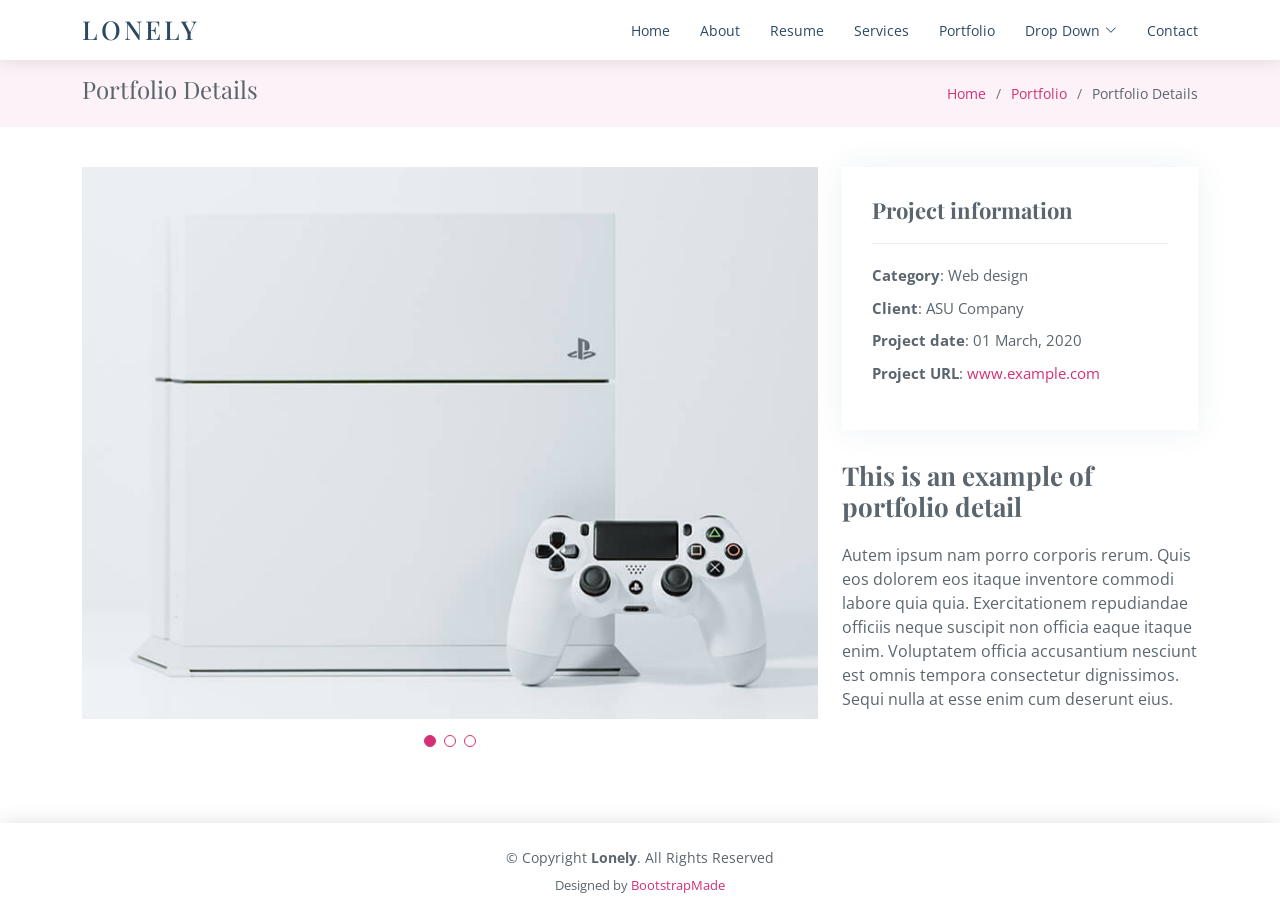
<file: portfolio-details.html>
<!DOCTYPE html>
<html lang="en">

<head>
  <meta charset="utf-8">
  <meta content="width=device-width, initial-scale=1.0" name="viewport">

  <title>Portfolio Details - Lonely Bootstrap Template</title>
  <meta content="" name="description">
  <meta content="" name="keywords">

  <!-- Favicons -->
  <link href="assets/img/favicon.png" rel="icon">
  <link href="assets/img/apple-touch-icon.png" rel="apple-touch-icon">

  <!-- Google Fonts -->
  <link href="https://fonts.googleapis.com/css?family=Open+Sans:300,300i,400,400i,600,600i,700,700i|Poppins:300,300i,400,400i,500,500i,600,600i,700,700i|Playfair+Display:400,400i,500,500i,600,600i,700,700i&subset=cyrillic" rel="stylesheet">

  <!-- Vendor CSS Files -->
  <link href="assets/vendor/bootstrap/css/bootstrap.min.css" rel="stylesheet">
  <link href="assets/vendor/bootstrap-icons/bootstrap-icons.css" rel="stylesheet">
  <link href="assets/vendor/boxicons/css/boxicons.min.css" rel="stylesheet">
  <link href="assets/vendor/glightbox/css/glightbox.min.css" rel="stylesheet">
  <link href="assets/vendor/swiper/swiper-bundle.min.css" rel="stylesheet">

  <!-- Template Main CSS File -->
  <link href="assets/css/style.css" rel="stylesheet">

  <!-- =======================================================
  * Template Name: Lonely
  * Updated: Sep 18 2023 with Bootstrap v5.3.2
  * Template URL: https://bootstrapmade.com/free-html-bootstrap-template-lonely/
  * Author: BootstrapMade.com
  * License: https://bootstrapmade.com/license/
  ======================================================== -->
</head>

<body>

  <!-- ======= Header ======= -->
  <header id="header" class="d-flex align-items-center">
    <div class="container d-flex align-items-center justify-content-between">

      <div class="logo">
        <h1><a href="index.html">Lonely</a></h1>
        <!-- Uncomment below if you prefer to use an image logo -->
        <!-- <a href="index.html"><img src="assets/img/logo.png" alt="" class="img-fluid"></a>-->
      </div>

      <nav id="navbar" class="navbar">
        <ul>
          <li><a class="nav-link scrollto " href="#hero">Home</a></li>
          <li><a class="nav-link scrollto" href="#about">About</a></li>
          <li><a class="nav-link scrollto" href="#resume">Resume</a></li>
          <li><a class="nav-link scrollto" href="#services">Services</a></li>
          <li><a class="nav-link scrollto" href="#portfolio">Portfolio</a></li>
          <li class="dropdown"><a href="#"><span>Drop Down</span> <i class="bi bi-chevron-down"></i></a>
            <ul>
              <li><a href="#">Drop Down 1</a></li>
              <li class="dropdown"><a href="#"><span>Deep Drop Down</span> <i class="bi bi-chevron-right"></i></a>
                <ul>
                  <li><a href="#">Deep Drop Down 1</a></li>
                  <li><a href="#">Deep Drop Down 2</a></li>
                  <li><a href="#">Deep Drop Down 3</a></li>
                  <li><a href="#">Deep Drop Down 4</a></li>
                  <li><a href="#">Deep Drop Down 5</a></li>
                </ul>
              </li>
              <li><a href="#">Drop Down 2</a></li>
              <li><a href="#">Drop Down 3</a></li>
              <li><a href="#">Drop Down 4</a></li>
            </ul>
          </li>
          <li><a class="nav-link scrollto" href="#contact">Contact</a></li>
        </ul>
        <i class="bi bi-list mobile-nav-toggle"></i>
      </nav><!-- .navbar -->

    </div>
  </header><!-- End Header -->

  <main id="main">

    <!-- ======= Breadcrumbs Section ======= -->
    <section class="breadcrumbs">
      <div class="container">

        <div class="d-flex justify-content-between align-items-center">
          <h2>Portfolio Details</h2>
          <ol>
            <li><a href="index.html">Home</a></li>
            <li><a href="portfolio.html">Portfolio</a></li>
            <li>Portfolio Details</li>
          </ol>
        </div>

      </div>
    </section><!-- Breadcrumbs Section -->

    <!-- ======= Portfolio Details Section ======= -->
    <section id="portfolio-details" class="portfolio-details">
      <div class="container">

        <div class="row gy-4">

          <div class="col-lg-8">
            <div class="portfolio-details-slider swiper">
              <div class="swiper-wrapper align-items-center">

                <div class="swiper-slide">
                  <img src="assets/img/portfolio/portfolio-1.jpg" alt="">
                </div>

                <div class="swiper-slide">
                  <img src="assets/img/portfolio/portfolio-2.jpg" alt="">
                </div>

                <div class="swiper-slide">
                  <img src="assets/img/portfolio/portfolio-3.jpg" alt="">
                </div>

              </div>
              <div class="swiper-pagination"></div>
            </div>
          </div>

          <div class="col-lg-4">
            <div class="portfolio-info">
              <h3>Project information</h3>
              <ul>
                <li><strong>Category</strong>: Web design</li>
                <li><strong>Client</strong>: ASU Company</li>
                <li><strong>Project date</strong>: 01 March, 2020</li>
                <li><strong>Project URL</strong>: <a href="#">www.example.com</a></li>
              </ul>
            </div>
            <div class="portfolio-description">
              <h2>This is an example of portfolio detail</h2>
              <p>
                Autem ipsum nam porro corporis rerum. Quis eos dolorem eos itaque inventore commodi labore quia quia. Exercitationem repudiandae officiis neque suscipit non officia eaque itaque enim. Voluptatem officia accusantium nesciunt est omnis tempora consectetur dignissimos. Sequi nulla at esse enim cum deserunt eius.
              </p>
            </div>
          </div>

        </div>

      </div>
    </section><!-- End Portfolio Details Section -->

  </main><!-- End #main -->

  <!-- ======= Footer ======= -->
  <footer id="footer">
    <div class="container">
      <div class="copyright">
        &copy; Copyright <strong><span>Lonely</span></strong>. All Rights Reserved
      </div>
      <div class="credits">
        <!-- All the links in the footer should remain intact. -->
        <!-- You can delete the links only if you purchased the pro version. -->
        <!-- Licensing information: https://bootstrapmade.com/license/ -->
        <!-- Purchase the pro version with working PHP/AJAX contact form: https://bootstrapmade.com/free-html-bootstrap-template-lonely/ -->
        Designed by <a href="https://bootstrapmade.com/">BootstrapMade</a>
      </div>
    </div>
  </footer><!-- End  Footer -->

  <a href="#" class="back-to-top d-flex align-items-center justify-content-center"><i class="bi bi-arrow-up-short"></i></a>

  <!-- Vendor JS Files -->
  <script src="assets/vendor/purecounter/purecounter_vanilla.js"></script>
  <script src="assets/vendor/bootstrap/js/bootstrap.bundle.min.js"></script>
  <script src="assets/vendor/glightbox/js/glightbox.min.js"></script>
  <script src="assets/vendor/isotope-layout/isotope.pkgd.min.js"></script>
  <script src="assets/vendor/swiper/swiper-bundle.min.js"></script>
  <script src="assets/vendor/waypoints/noframework.waypoints.js"></script>
  <script src="assets/vendor/php-email-form/validate.js"></script>

  <!-- Template Main JS File -->
  <script src="assets/js/main.js"></script>

</body>

</html>
</file>
<file: assets/css/style.css>
/**
* Template Name: Lonely
* Updated: Sep 18 2023 with Bootstrap v5.3.2
* Template URL: https://bootstrapmade.com/free-html-bootstrap-template-lonely/
* Author: BootstrapMade.com
* License: https://bootstrapmade.com/license/
*/

/*--------------------------------------------------------------
# General
--------------------------------------------------------------*/
body {
  font-family: "Open Sans", sans-serif;
  color: #5a656e;
}

a {
  color: #d43076;
  text-decoration: none;
}

a:hover {
  color: #dd5a92;
  text-decoration: none;
}

h1,
h2,
h3,
h4,
h5,
h6 {
  font-family: "Playfair Display", serif;
}

/*--------------------------------------------------------------
# Back to top button
--------------------------------------------------------------*/
.back-to-top {
  position: fixed;
  visibility: hidden;
  opacity: 0;
  right: 15px;
  bottom: 15px;
  z-index: 9999;
  background: #d43076;
  width: 40px;
  height: 40px;
  border-radius: 50px;
  transition: all 0.4s;
}

.back-to-top i {
  font-size: 24px;
  color: #fff;
  line-height: 0;
}

.back-to-top:hover {
  background: #db528c;
  color: #fff;
}

.back-to-top.active {
  visibility: visible;
  opacity: 1;
}

/*--------------------------------------------------------------
# Header
--------------------------------------------------------------*/
#header {
  transition: all 0.5s;
  z-index: 997;
  transition: all 0.5s;
  height: 60px;
  background: #fff;
  box-shadow: 0px 0px 20px 0px rgba(0, 0, 0, 0.12);
}

#header .logo h1 {
  font-size: 26px;
  margin: 0;
  padding: 6px 0;
  line-height: 1;
  font-weight: 500;
  letter-spacing: 3px;
  text-transform: uppercase;
}

#header .logo h1 a,
#header .logo h1 a:hover {
  color: #2c4964;
  text-decoration: none;
}

#header .logo img {
  padding: 0;
  margin: 0;
  max-height: 40px;
}

.scrolled-offset {
  margin-top: 60px;
}

/*--------------------------------------------------------------
# Navigation Menu
--------------------------------------------------------------*/
/**
* Desktop Navigation 
*/
.navbar {
  padding: 0;
}

.navbar ul {
  margin: 0;
  padding: 0;
  display: flex;
  list-style: none;
  align-items: center;
}

.navbar li {
  position: relative;
}

.navbar a,
.navbar a:focus {
  display: flex;
  align-items: center;
  justify-content: space-between;
  padding: 10px 0 10px 30px;
  font-size: 14px;
  color: #2c4964;
  white-space: nowrap;
  transition: 0.3s;
}

.navbar a i,
.navbar a:focus i {
  font-size: 12px;
  line-height: 0;
  margin-left: 5px;
}

.navbar a:hover,
.navbar .active,
.navbar .active:focus,
.navbar li:hover>a {
  color: #d43076;
}

.navbar .dropdown ul {
  display: block;
  position: absolute;
  left: 14px;
  top: 100%;
  margin: 0;
  padding: 10px 0;
  z-index: 99;
  opacity: 0;
  visibility: hidden;
  background: #fff;
  box-shadow: 0px 0px 30px rgba(127, 137, 161, 0.25);
  transition: 0.3s;
  border-radius: 4px;
}

.navbar .dropdown ul li {
  min-width: 200px;
}

.navbar .dropdown ul a {
  padding: 10px 20px;
  text-transform: none;
}

.navbar .dropdown ul a i {
  font-size: 12px;
}

.navbar .dropdown ul a:hover,
.navbar .dropdown ul .active:hover,
.navbar .dropdown ul li:hover>a {
  color: #d43076;
}

.navbar .dropdown:hover>ul {
  opacity: 1;
  visibility: visible;
}

.navbar .dropdown .dropdown ul {
  top: 0;
  left: calc(100% - 30px);
  visibility: hidden;
}

.navbar .dropdown .dropdown:hover>ul {
  opacity: 1;
  top: 0;
  left: 100%;
  visibility: visible;
}

@media (max-width: 1366px) {
  .navbar .dropdown .dropdown ul {
    left: -90%;
  }

  .navbar .dropdown .dropdown:hover>ul {
    left: -100%;
  }
}

/**
* Mobile Navigation 
*/
.mobile-nav-toggle {
  color: #2c4964;
  font-size: 28px;
  cursor: pointer;
  display: none;
  line-height: 0;
  transition: 0.5s;
}

.mobile-nav-toggle.bi-x {
  color: #fff;
}

@media (max-width: 991px) {
  .mobile-nav-toggle {
    display: block;
  }

  .navbar ul {
    display: none;
  }
}

.navbar-mobile {
  position: fixed;
  overflow: hidden;
  top: 0;
  right: 0;
  left: 0;
  bottom: 0;
  background: rgba(13, 21, 29, 0.6);
  transition: 0.3s;
  z-index: 998;
}

.navbar-mobile .mobile-nav-toggle {
  position: absolute;
  top: 15px;
  right: 15px;
}

.navbar-mobile ul {
  display: block;
  position: absolute;
  top: 55px;
  right: 15px;
  bottom: 15px;
  left: 15px;
  padding: 10px 0;
  border-radius: 10px;
  background-color: #fff;
  overflow-y: auto;
  transition: 0.3s;
}

.navbar-mobile a,
.navbar-mobile a:focus {
  padding: 10px 20px;
  font-size: 15px;
  color: #2c4964;
}

.navbar-mobile a:hover,
.navbar-mobile .active,
.navbar-mobile li:hover>a {
  color: #d43076;
}

.navbar-mobile .getstarted,
.navbar-mobile .getstarted:focus {
  margin: 15px;
}

.navbar-mobile .dropdown ul {
  position: static;
  display: none;
  margin: 10px 20px;
  padding: 10px 0;
  z-index: 99;
  opacity: 1;
  visibility: visible;
  background: #fff;
  box-shadow: 0px 0px 30px rgba(127, 137, 161, 0.25);
}

.navbar-mobile .dropdown ul li {
  min-width: 200px;
}

.navbar-mobile .dropdown ul a {
  padding: 10px 20px;
}

.navbar-mobile .dropdown ul a i {
  font-size: 12px;
}

.navbar-mobile .dropdown ul a:hover,
.navbar-mobile .dropdown ul .active:hover,
.navbar-mobile .dropdown ul li:hover>a {
  color: #d43076;
}

.navbar-mobile .dropdown>.dropdown-active {
  display: block;
}

/*--------------------------------------------------------------
# Hero Section
--------------------------------------------------------------*/
#hero {
  width: 100%;
  height: 75vh;
  background: url("../img/hero-bg.jpg") top center;
  background-size: cover;
  padding: 0 15px;
}

#hero h1 {
  margin: 0 0 10px 0;
  font-size: 48px;
  font-weight: 700;
  line-height: 56px;
  color: #fff;
}

#hero h2 {
  color: #eee;
  margin-bottom: 10px;
  font-size: 24px;
  font-weight: 300;
  font-family: "Poppins", sans-serif;
}

#hero .btn-get-started {
  font-size: 64px;
  transition: 0.5s;
  color: #fff;
  height: 60px;
}

#hero .btn-get-started:hover {
  padding-top: 10px;
  color: #d43076;
}

@media (min-width: 1024px) {
  #hero {
    background-attachment: fixed;
  }
}

@media (max-width: 768px) {
  #hero h1 {
    font-size: 28px;
    line-height: 36px;
  }

  #hero h2 {
    font-size: 18px;
    line-height: 24px;
    margin-bottom: 30px;
  }
}

/*--------------------------------------------------------------
# Sections General
--------------------------------------------------------------*/
section {
  padding: 60px 0;
}

.section-bg {
  background: linear-gradient(180deg, #f2f6f9 0%, #fff 100%);
}

.section-title {
  padding-bottom: 30px;
}

.section-title h2 {
  font-size: 32px;
  font-weight: bold;
  margin-bottom: 15px;
  padding-bottom: 15px;
  position: relative;
  color: #345676;
}

.section-title h2::after {
  content: "";
  position: absolute;
  display: block;
  width: 50px;
  height: 3px;
  background: #d43076;
  bottom: 0;
  left: 0;
}

.section-title p {
  margin-bottom: 0;
}

/*--------------------------------------------------------------
# Breadcrumbs
--------------------------------------------------------------*/
.breadcrumbs {
  padding: 15px 0;
  background-color: #fcf2f7;
  min-height: 40px;
}

.breadcrumbs h2 {
  font-size: 24px;
  font-weight: 300;
}

.breadcrumbs ol {
  display: flex;
  flex-wrap: wrap;
  list-style: none;
  padding: 0;
  margin: 0;
  font-size: 14px;
}

.breadcrumbs ol li+li {
  padding-left: 10px;
}

.breadcrumbs ol li+li::before {
  display: inline-block;
  padding-right: 10px;
  color: #6c757d;
  content: "/";
}

@media (max-width: 768px) {
  .breadcrumbs .d-flex {
    display: block !important;
  }

  .breadcrumbs ol {
    display: block;
  }

  .breadcrumbs ol li {
    display: inline-block;
  }
}

/*--------------------------------------------------------------
# About
--------------------------------------------------------------*/
.about .content {
  padding: 30px 0;
}

.about .content h3 {
  font-weight: 500;
  font-size: 34px;
  color: #2c4964;
}

.about .content p {
  margin-bottom: 0;
}

.about .content .count-box {
  padding: 20px 0;
  width: 100%;
}

.about .content .count-box i {
  display: block;
  font-size: 36px;
  color: #eeafca;
  float: left;
  line-height: 0;
}

.about .content .count-box span {
  font-size: 36px;
  line-height: 20px;
  display: block;
  font-weight: 700;
  color: #2c4964;
  margin-left: 50px;
  font-family: "Playfair Display", serif;
}

.about .content .count-box p {
  padding: 15px 0 0 0;
  margin: 0 0 0 50px;
  font-family: "Playfair Display", serif;
  font-size: 14px;
  color: #437099;
}

.about .content .count-box a {
  font-weight: 600;
  display: block;
  margin-top: 20px;
  color: #437099;
  font-size: 15px;
  font-family: "Poppins", sans-serif;
  transition: ease-in-out 0.3s;
}

.about .content .count-box a:hover {
  color: #6b96be;
}

.about .image {
  background: url("../img/me.jpg") center center no-repeat;
  background-size: cover;
  min-height: 400px;
}

@media (max-width: 991px) {
  .about .image {
    text-align: center;
  }

  .about .image img {
    max-width: 80%;
  }
}

@media (max-width: 667px) {
  .about .image img {
    max-width: 100%;
  }
}

/*--------------------------------------------------------------
# Skills
--------------------------------------------------------------*/
.skills .progress {
  height: 50px;
  display: block;
  background: none;
}

.skills .progress .skill {
  padding: 10px 0;
  margin: 0 0 6px 0;
  text-transform: uppercase;
  display: block;
  font-weight: 600;
  font-family: "Poppins", sans-serif;
  color: #2c4964;
}

.skills .progress .skill .val {
  float: right;
  font-style: normal;
}

.skills .progress-bar-wrap {
  background: #fbeaf1;
}

.skills .progress-bar {
  width: 1px;
  height: 10px;
  transition: 0.9s;
  background-color: #dd5a92;
}

/*--------------------------------------------------------------
# Resume
--------------------------------------------------------------*/
.resume .resume-title {
  font-size: 26px;
  font-weight: 500;
  margin-top: 20px;
  margin-bottom: 20px;
  color: #4b7dab;
  font-family: "Poppins", sans-serif;
}

.resume .resume-item {
  padding: 0 0 20px 20px;
  margin-top: -2px;
  border-left: 2px solid #d43076;
  position: relative;
}

.resume .resume-item h4 {
  line-height: 18px;
  font-size: 18px;
  font-weight: 600;
  color: #2c4964;
  margin-bottom: 10px;
}

.resume .resume-item h5 {
  font-size: 16px;
  background: #e4ebf3;
  padding: 5px 15px;
  display: inline-block;
  font-weight: 400;
  margin-bottom: 10px;
  font-family: "Poppins", sans-serif;
}

.resume .resume-item ul {
  padding-left: 20px;
}

.resume .resume-item ul li {
  padding-bottom: 10px;
}

.resume .resume-item:last-child {
  padding-bottom: 0;
}

.resume .resume-item::before {
  content: "";
  position: absolute;
  width: 16px;
  height: 16px;
  border-radius: 50px;
  left: -9px;
  top: 0;
  background: #fff;
  border: 2px solid #d43076;
}

/*--------------------------------------------------------------
# Services
--------------------------------------------------------------*/
.services .icon-box {
  padding: 20px 15px;
  position: relative;
  overflow: hidden;
  background: #fff;
  box-shadow: 0 0 29px 0 rgba(68, 88, 144, 0.2);
  transition: all 0.3s ease-in-out;
  border-radius: 8px;
  text-align: center;
  z-index: 1;
}

.services .icon-box::before {
  content: "";
  position: absolute;
  top: 0;
  left: 0;
  right: 0;
  height: 0;
  transition: ease-in-out 0.3s;
  z-index: -1;
}

.services .icon-box:hover::before {
  background: #d43076;
  height: 100%;
  border-radius: 0px;
}

.services .icon {
  margin: 0 auto 30px auto;
  padding-top: 10px;
  display: inline-block;
  text-align: center;
  border-radius: 50%;
  width: 60px;
  height: 60px;
  background: #d43076;
  transition: all 0.3s ease-in-out;
}

.services .icon i {
  font-size: 36px;
  line-height: 1;
  color: #fff;
}

.services .title {
  font-weight: 700;
  margin-bottom: 15px;
  font-size: 18px;
}

.services .title a {
  color: #111;
}

.services .description {
  font-size: 15px;
  line-height: 24px;
  margin-bottom: 0;
}

.services .icon-box:hover .title a,
.services .icon-box:hover .description {
  color: #fff;
}

.services .icon-box:hover .icon {
  background: #fff;
}

.services .icon-box:hover .icon i {
  color: #d43076;
}

@media (max-width: 768px) {
  .services .icon-box::before {
    bottom: 60%;
  }
}

/*--------------------------------------------------------------
# Portfolio
--------------------------------------------------------------*/
.portfolio .portfolio-item {
  margin-bottom: 30px;
}

.portfolio #portfolio-flters {
  padding: 0;
  margin: 0 auto 35px auto;
  list-style: none;
  text-align: center;
  background: #fff;
  border-radius: 50px;
  padding: 2px 15px;
  box-shadow: 0px 2px 15px rgba(0, 0, 0, 0.08);
}

.portfolio #portfolio-flters li {
  cursor: pointer;
  display: inline-block;
  padding: 10px 15px 8px 15px;
  font-size: 14px;
  font-weight: 600;
  line-height: 1;
  text-transform: uppercase;
  color: #5a656e;
  margin-bottom: 5px;
  transition: all 0.3s ease-in-out;
}

.portfolio #portfolio-flters li:hover,
.portfolio #portfolio-flters li.filter-active {
  color: #d43076;
}

.portfolio #portfolio-flters li:last-child {
  margin-right: 0;
}

.portfolio .portfolio-wrap {
  transition: 0.3s;
  position: relative;
  overflow: hidden;
  z-index: 1;
}

.portfolio .portfolio-wrap::before {
  content: "";
  background: rgba(44, 73, 100, 0.6);
  position: absolute;
  left: 30px;
  right: 30px;
  top: 30px;
  bottom: 30px;
  transition: all ease-in-out 0.3s;
  z-index: 2;
  opacity: 0;
}

.portfolio .portfolio-wrap .portfolio-info {
  opacity: 0;
  position: absolute;
  top: 10%;
  left: 0;
  right: 0;
  text-align: center;
  z-index: 3;
  transition: all ease-in-out 0.3s;
}

.portfolio .portfolio-wrap .portfolio-info h4 {
  font-size: 20px;
  color: #fff;
  font-weight: 600;
}

.portfolio .portfolio-wrap .portfolio-info p {
  color: #ffffff;
  font-size: 14px;
  text-transform: uppercase;
}

.portfolio .portfolio-wrap .portfolio-links {
  opacity: 0;
  left: 0;
  right: 0;
  bottom: 10%;
  text-align: center;
  z-index: 3;
  position: absolute;
  transition: all ease-in-out 0.3s;
}

.portfolio .portfolio-wrap .portfolio-links a {
  color: #fff;
  margin: 0 2px;
  font-size: 28px;
  display: inline-block;
  transition: 0.3s;
}

.portfolio .portfolio-wrap .portfolio-links a:hover {
  color: #e684ae;
}

.portfolio .portfolio-wrap:hover::before {
  top: 0;
  left: 0;
  right: 0;
  bottom: 0;
  opacity: 1;
}

.portfolio .portfolio-wrap:hover .portfolio-info {
  opacity: 1;
  top: calc(50% - 48px);
}

.portfolio .portfolio-wrap:hover .portfolio-links {
  opacity: 1;
  bottom: calc(50% - 50px);
}

/*--------------------------------------------------------------
# Portfolio Details
--------------------------------------------------------------*/
.portfolio-details {
  padding-top: 40px;
}

.portfolio-details .portfolio-details-slider img {
  width: 100%;
}

.portfolio-details .portfolio-details-slider .swiper-pagination {
  margin-top: 20px;
  position: relative;
}

.portfolio-details .portfolio-details-slider .swiper-pagination .swiper-pagination-bullet {
  width: 12px;
  height: 12px;
  background-color: #fff;
  opacity: 1;
  border: 1px solid #d43076;
}

.portfolio-details .portfolio-details-slider .swiper-pagination .swiper-pagination-bullet-active {
  background-color: #d43076;
}

.portfolio-details .portfolio-info {
  padding: 30px;
  box-shadow: 0px 0 30px rgba(44, 73, 100, 0.08);
}

.portfolio-details .portfolio-info h3 {
  font-size: 22px;
  font-weight: 700;
  margin-bottom: 20px;
  padding-bottom: 20px;
  border-bottom: 1px solid #eee;
}

.portfolio-details .portfolio-info ul {
  list-style: none;
  padding: 0;
  font-size: 15px;
}

.portfolio-details .portfolio-info ul li+li {
  margin-top: 10px;
}

.portfolio-details .portfolio-description {
  padding-top: 30px;
}

.portfolio-details .portfolio-description h2 {
  font-size: 26px;
  font-weight: 700;
  margin-bottom: 20px;
}

.portfolio-details .portfolio-description p {
  padding: 0;
}

/*--------------------------------------------------------------
# Testimonials
--------------------------------------------------------------*/
.testimonials .testimonials-carousel,
.testimonials .testimonials-slider {
  overflow: hidden;
}

.testimonials .testimonial-item {
  box-sizing: content-box;
  min-height: 320px;
}

.testimonials .testimonial-item .testimonial-img {
  width: 90px;
  border-radius: 50%;
  margin: -40px 0 0 40px;
  position: relative;
  z-index: 2;
  border: 6px solid #fff;
  box-shadow: 0px 5px 15px rgba(0, 0, 0, 0.1);
}

.testimonials .testimonial-item h3 {
  font-size: 18px;
  font-weight: bold;
  margin: 10px 0 5px 45px;
  color: #2c4964;
}

.testimonials .testimonial-item h4 {
  font-size: 14px;
  color: #6b96be;
  margin: 0 0 0 45px;
}

.testimonials .testimonial-item .quote-icon-left,
.testimonials .testimonial-item .quote-icon-right {
  color: #f7d9e6;
  font-size: 26px;
}

.testimonials .testimonial-item .quote-icon-left {
  display: inline-block;
  left: -5px;
  position: relative;
}

.testimonials .testimonial-item .quote-icon-right {
  display: inline-block;
  right: -5px;
  position: relative;
  top: 10px;
}

.testimonials .testimonial-item p {
  font-style: italic;
  margin: 0 15px 0 15px;
  padding: 20px 20px 60px 20px;
  background: #fff;
  position: relative;
  border-radius: 6px;
  position: relative;
  z-index: 1;
  box-shadow: 0px 2px 15px rgba(0, 0, 0, 0.1);
}

.testimonials .swiper-pagination {
  margin-top: 20px;
  position: relative;
}

.testimonials .swiper-pagination .swiper-pagination-bullet {
  width: 12px;
  height: 12px;
  background-color: #fff;
  opacity: 1;
  border: 1px solid #d43076;
}

.testimonials .swiper-pagination .swiper-pagination-bullet-active {
  background-color: #d43076;
}

@media (max-width: 767px) {
  .testimonials {
    margin: 30px 10px;
  }
}

/*--------------------------------------------------------------
# Contact
--------------------------------------------------------------*/
.contact .contact-about h3 {
  font-size: 36px;
  margin: 0 0 10px 0;
  padding: 0;
  line-height: 1;
  font-weight: 300;
  letter-spacing: 3px;
  text-transform: uppercase;
  color: #d43076;
}

.contact .contact-about p {
  font-size: 14px;
  line-height: 24px;
  font-family: "Playfair Display", serif;
  color: #3c6387;
}

.contact .social-links {
  padding-bottom: 20px;
}

.contact .social-links a {
  font-size: 18px;
  display: inline-block;
  background: #fff;
  color: #d43076;
  line-height: 0;
  padding: 8px 0;
  margin-right: 4px;
  border-radius: 50%;
  text-align: center;
  width: 36px;
  height: 36px;
  transition: 0.3s;
  border: 1px solid #d43076;
}

.contact .social-links a:hover {
  background: #d43076;
  color: #fff;
}

.contact .info {
  color: #5a656e;
}

.contact .info i {
  font-size: 32px;
  color: #d43076;
  line-height: 0;
  margin-right: 15px;
}

.contact .info p {
  font-size: 14px;
  margin: 0;
}

.contact .php-email-form .error-message {
  display: none;
  color: #fff;
  background: #ed3c0d;
  text-align: left;
  padding: 15px;
  font-weight: 600;
}

.contact .php-email-form .error-message br+br {
  margin-top: 25px;
}

.contact .php-email-form .sent-message {
  display: none;
  color: #fff;
  background: #18d26e;
  text-align: center;
  padding: 15px;
  font-weight: 600;
}

.contact .php-email-form .loading {
  display: none;
  background: #fff;
  text-align: center;
  padding: 15px;
}

.contact .php-email-form .loading:before {
  content: "";
  display: inline-block;
  border-radius: 50%;
  width: 24px;
  height: 24px;
  margin: 0 10px -6px 0;
  border: 3px solid #18d26e;
  border-top-color: #eee;
  animation: animate-loading 1s linear infinite;
}

.contact .php-email-form input,
.contact .php-email-form textarea {
  border-radius: 0;
  box-shadow: none;
  font-size: 14px;
}

.contact .php-email-form input:focus,
.contact .php-email-form textarea:focus {
  border-color: #d43076;
}

.contact .php-email-form button[type=submit] {
  background: #d43076;
  border: 0;
  padding: 10px 24px;
  color: #fff;
  transition: 0.4s;
  border-radius: 50px;
}

.contact .php-email-form button[type=submit]:hover {
  background: #dd5a92;
}

@keyframes animate-loading {
  0% {
    transform: rotate(0deg);
  }

  100% {
    transform: rotate(360deg);
  }
}

/*--------------------------------------------------------------
# Footer
--------------------------------------------------------------*/
#footer {
  background: #fff;
  padding: 24px 0;
  font-size: 14px;
  box-shadow: 0px 0 20px 0 rgba(0, 0, 0, 0.12);
}

#footer .copyright {
  text-align: center;
}

#footer .credits {
  padding-top: 8px;
  text-align: center;
  font-size: 13px;
}
</file>
